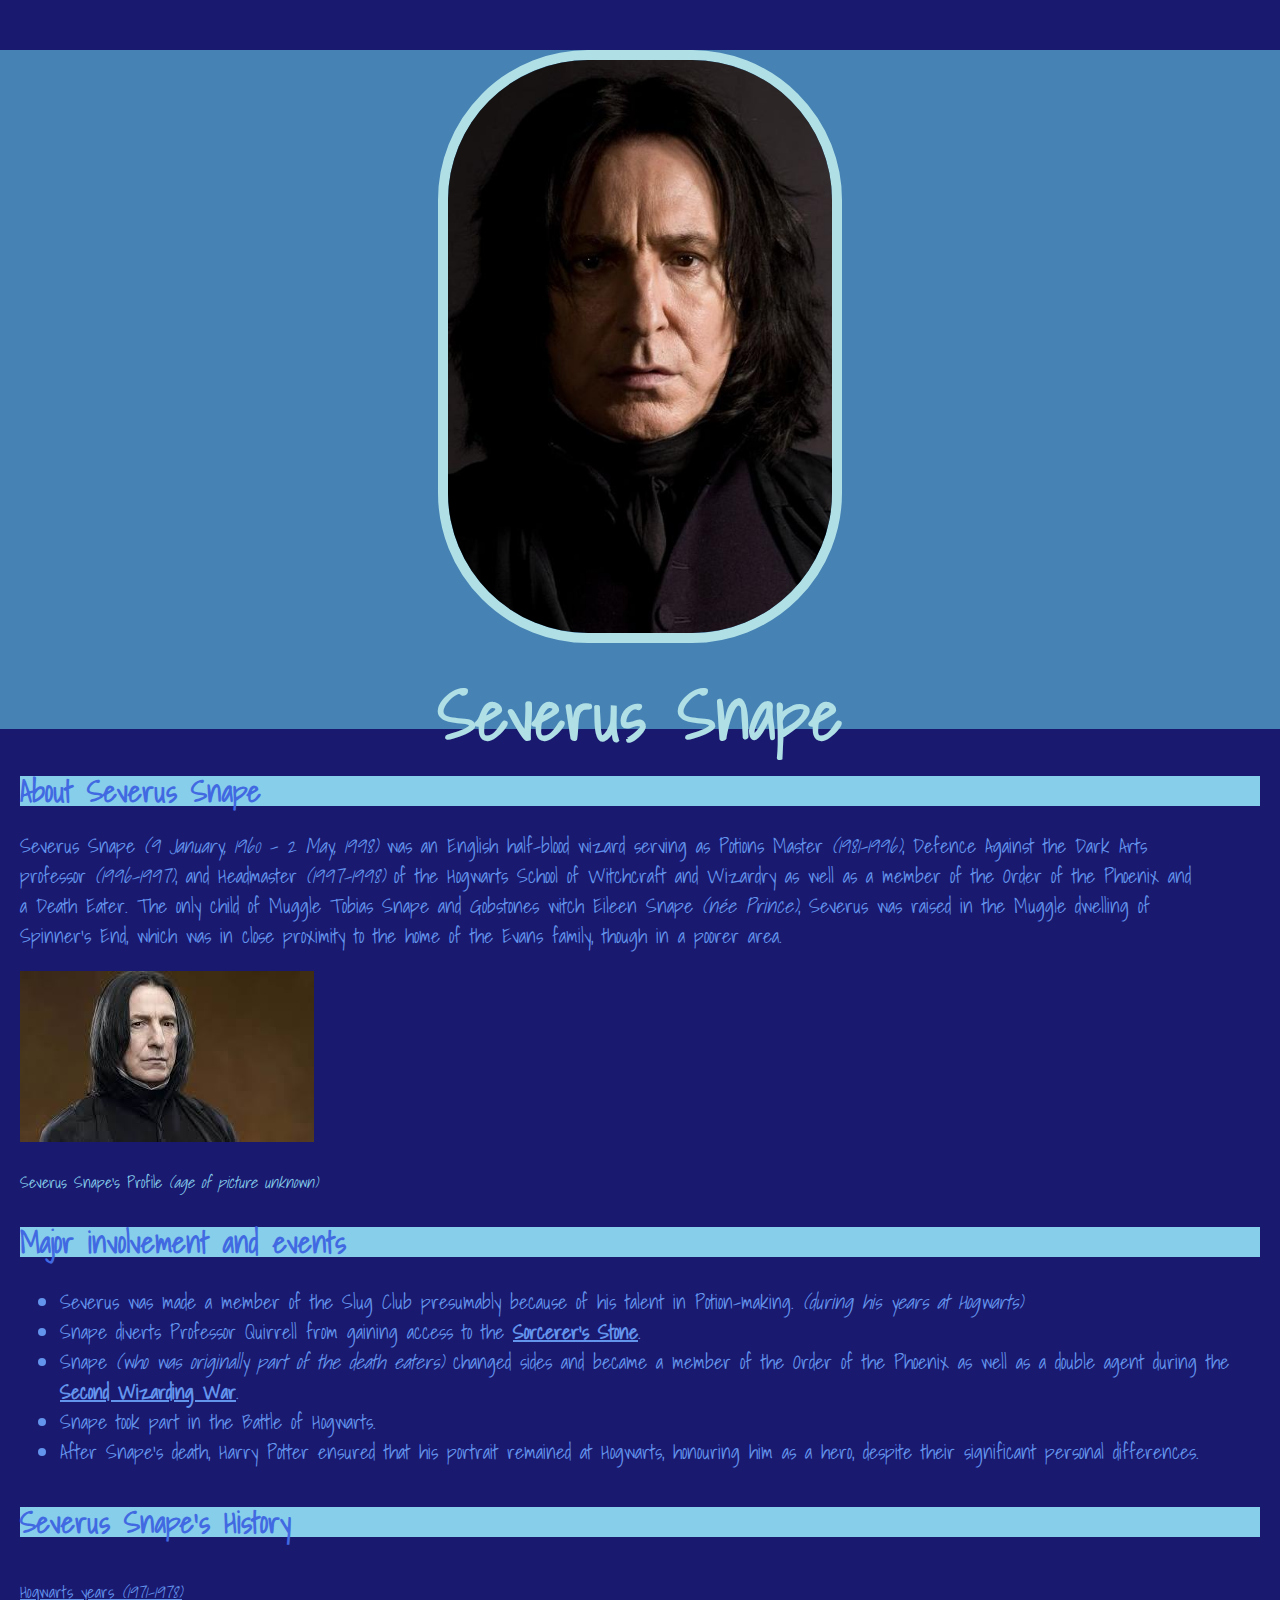
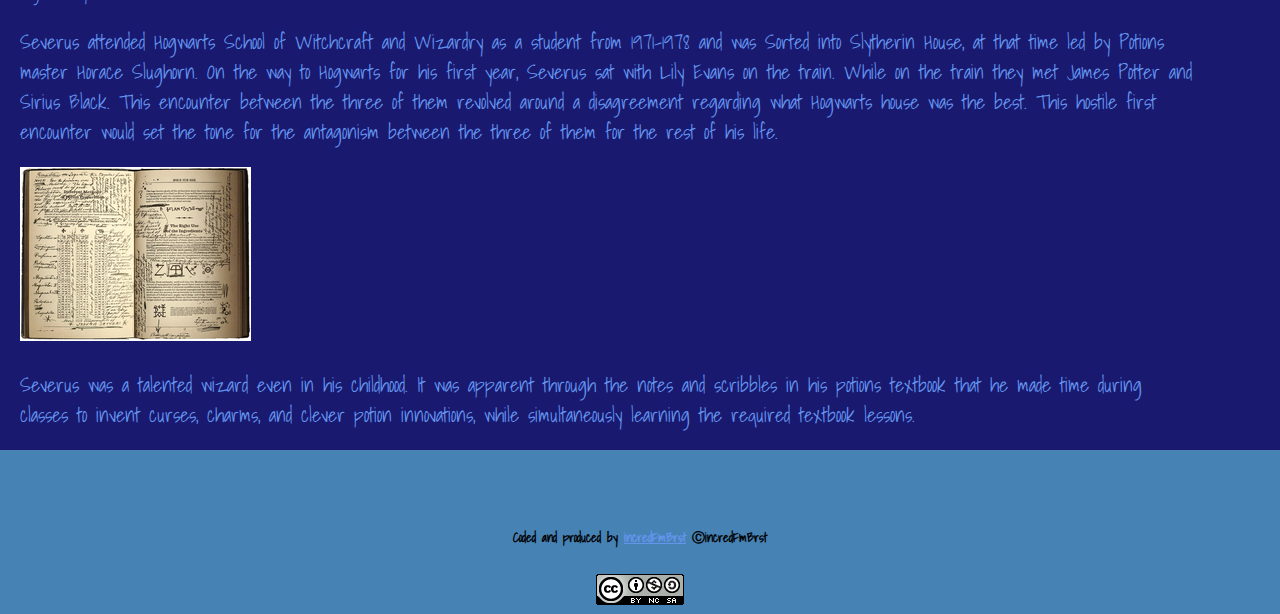
<file: index.html>
<!DOCTYPE html>
<html>
<head>
	<title>Severus Snape</title>
	<link rel="stylesheet" type="text/css" href="css/severussnape.css">
	<link href="https://fonts.googleapis.com/css2?family=Shadows+Into+Light&display=swap" rel="stylesheet">
</head>
<body>
	<!-- header element -->
	<header>
		<img src="img/severussnape2.jpeg">
		<h1 class="title">Severus Snape</h1>
	</header>

	<!-- main element, with description -->
	<main>
		<h2 class="subtitle">About Severus Snape</h2>
		<p class="paragraph">Severus Snape <i>(9 January, 1960 – 2 May, 1998)</i> was an English half-blood wizard serving as Potions Master <i>(1981-1996)</i>, Defence Against the Dark Arts professor <i>(1996-1997)</i>, and Headmaster <i>(1997-1998)</i> of the Hogwarts School of Witchcraft and Wizardry as well as a member of the Order of the Phoenix and a Death Eater. The only child of Muggle Tobias Snape and Gobstones witch Eileen Snape <i>(née Prince)</i>, Severus was raised in the Muggle dwelling of Spinner's End, which was in close proximity to the home of the Evans family, though in a poorer area.</p>
		<img src="img/severussnape.jpeg">
		<p class="imagecaption">Severus Snape's Profile <i>(age of picture unknown)</i></p>
		<h3 class="subtitle">Major involvement and events</h3>
			<ul class="paragraph">
				<li>Severus was made a member of the Slug Club presumably because of his talent in Potion-making. <i>(during his years at Hogwarts)</i></li>
				<li>Snape diverts Professor Quirrell from gaining access to the <a href="https://harrypotter.fandom.com/wiki/Philosopher's_Stone"><b>Sorcerer's Stone</b></a>.</li>
				<li>Snape <i>(who was originally part of the death eaters)</i> changed sides and became a member of the Order of the Phoenix as well as a double agent during the <a href="https://harrypotter.fandom.com/wiki/Second_Wizarding_War"><b>Second Wizarding War</b></a>.</li>
				<li>Snape took part in the Battle of Hogwarts.</li>
				<li>After Snape's death, Harry Potter ensured that his portrait remained at Hogwarts, honouring him as a hero, despite their significant personal differences.</li>
			</ul>
	<!-- severus snape history, not in order? -->
		<h4 class="subtitle">Severus Snape's History</h4>
		<p class="undertitle"><u>Hogwarts years <i>(1971-1978)</i></u></p>
		<p class="paragraph">Severus attended Hogwarts School of Witchcraft and Wizardry as a student from 1971-1978 and was Sorted into Slytherin House, at that time led by Potions master Horace Slughorn. On the way to Hogwarts for his first year, Severus sat with Lily Evans on the train. While on the train they met James Potter and Sirius Black. This encounter between the three of them revolved around a disagreement regarding what Hogwarts house was the best. This hostile first encounter would set the tone for the antagonism between the three of them for the rest of his life.</p>
		<img src="img/severussnapenotebook.jpeg">
		<p class="paragraph">Severus was a talented wizard even in his childhood. It was apparent through the notes and scribbles in his potions textbook that he made time during classes to invent curses, charms, and clever potion innovations, while simultaneously learning the required textbook lessons.</p>
	</main>
 	<footer>
 		<h5>Coded and produced by <a href="https://github.com/incredFmBrst">incredFmBrst</a> ⒸincredFmBrst</h5>
 		<img src="img/creativecommons.jpeg">
 	</footer>
</body>
</html>
</file>
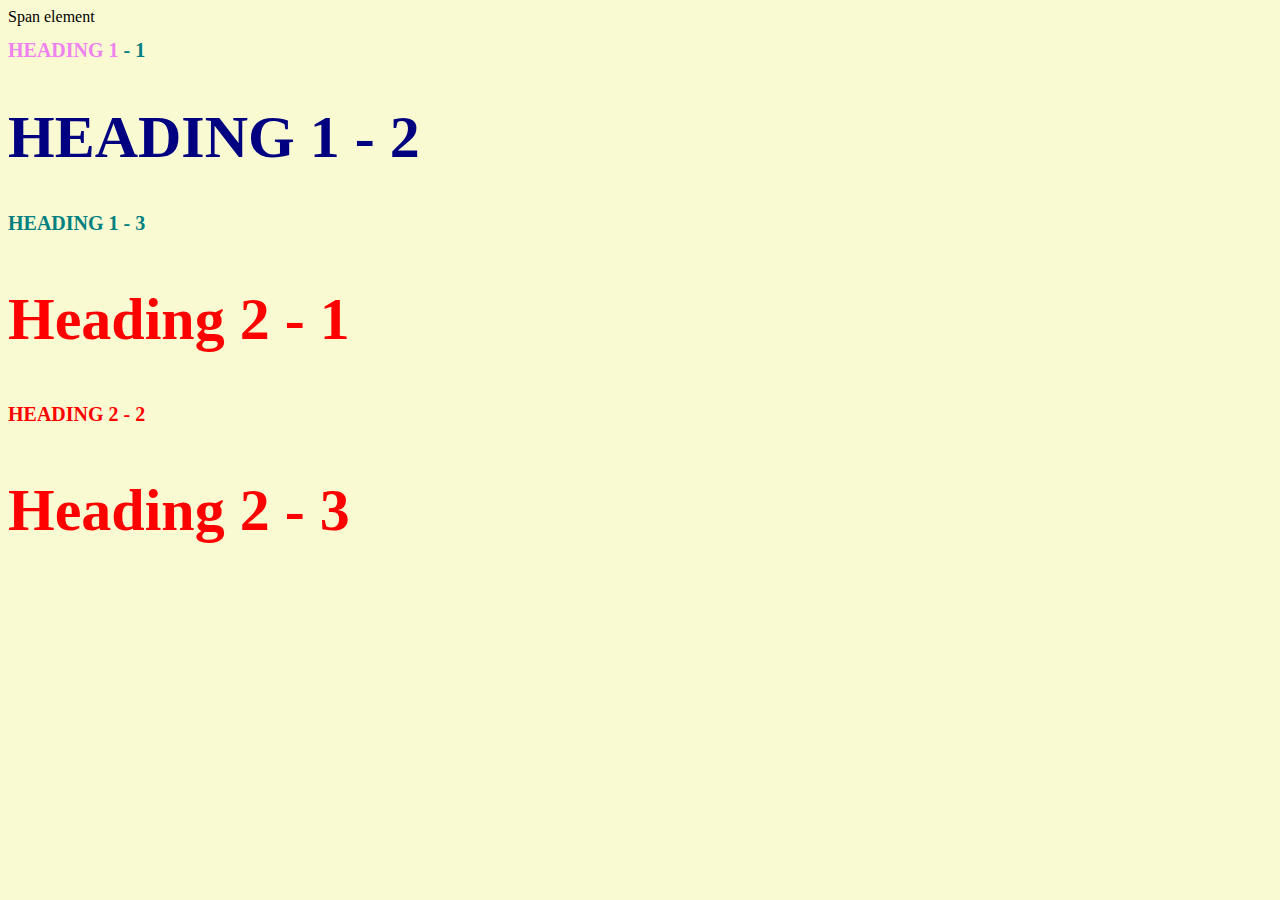
<file: style-test.html>
<!DOCTYPE html>
<html>
<head>
	<title>Style test</title>
	<link rel="stylesheet" type="text/css" href="css/test.css">
</head>
<body>
	<span>Span element</span>
	<h1 class="uppercase"><span>Heading 1</span> - 1</h1>
	<h1 class="big uppercase">Heading 1 - 2</h1>
	<h1 class="uppercase">Heading 1 - 3</h1>
	<h2 class="big">Heading 2 - 1</h2>
	<h2 class="uppercase">Heading 2 - 2</h2>
	<h2 class="big">Heading 2 - 3</h2>

</body>
</html>
</file>
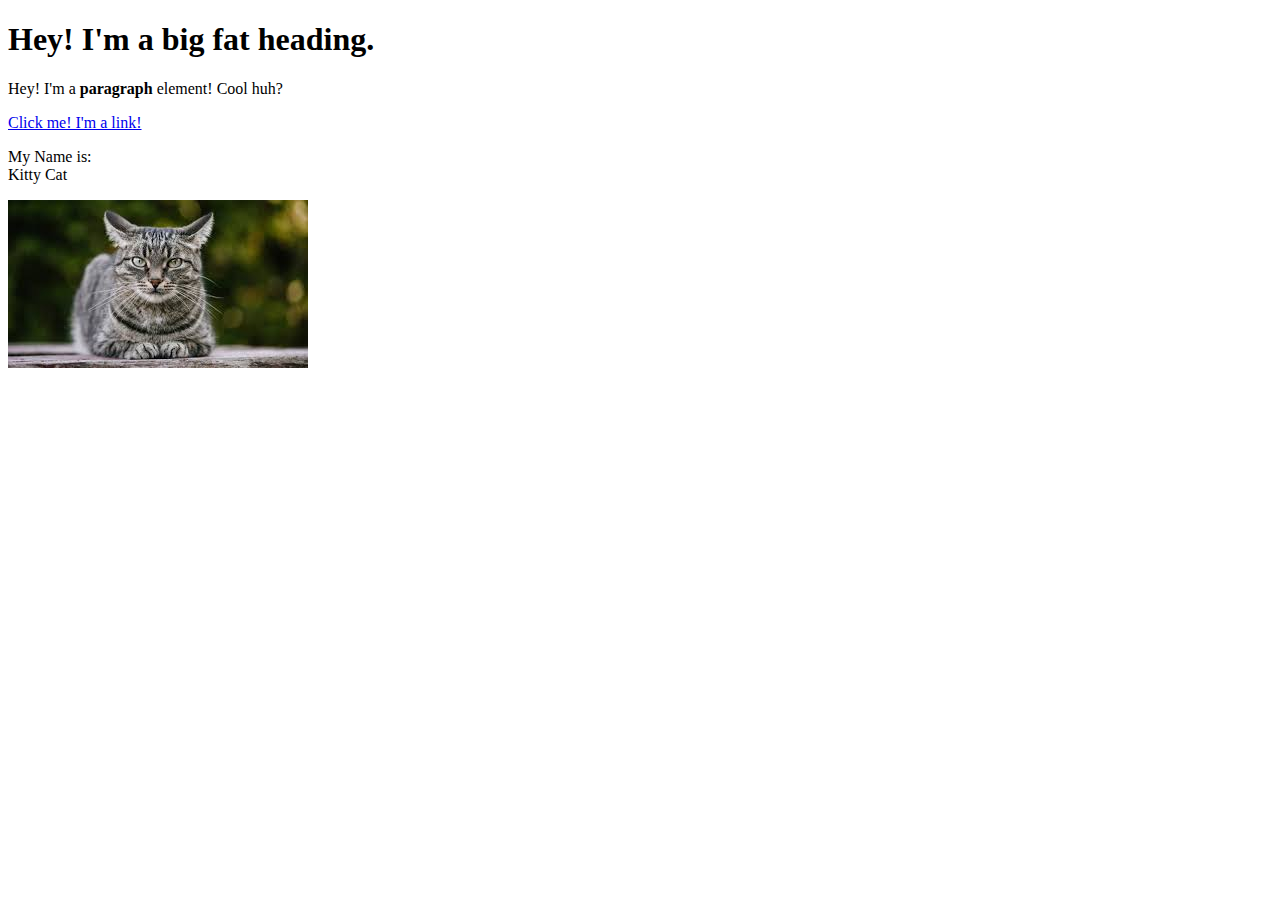
<file: test.html>
<!DOCTYPE html>
<html>
<head>
	<title>Test page</title>
</head>
<body>
	<h1>Hey! I'm a big fat heading.</h1>
	<p>Hey! I'm a <b>paragraph</b> element! Cool huh?</p>
	<a href="https://google.com" target="_blank" title="Let's go to Google!">Click me! I'm a link!</a>
	<p>My Name is:<br>
	Kitty Cat</p>
	<img src="img/cat.jpeg">
</body>
</html>
</file>
<file: css/severussnape.css>
body {
	background-color: #191970;
	margin: 0;
	font-family: 'Shadows Into Light', cursive;
	line-height: 30px;
	padding-top: 50px;
}
/* this is steelblue */
header {
	background-color: #4682B4;
	text-align: center;
}
/* powderblue */
header img {
	border-radius: 150px;
	width: 30%;
	border: 10px solid #B0E0E6;
}
main {
	padding: 0 20px;
}
/* this is cornflowerblue */
a {
	color: #6495ED;
}
/* this is darkturquoise */
a:hover {
	color:#00CED1;
}
footer {
	background-color: #4682B4;
	text-align: center;
	padding-top: 50px;
}
/* this is powderblue */
.title {
	font-size: 70px;
	color: #B0E0E6;
}
/* this is royal blue*/
.subtitle {
	font-size: 30px;
	color: #4169E1;
	background-color: #87CEEB;
}
/* this is cornflowerblue */
.paragraph {
	font-size: 20px;
	color: #6495ED;
	width: 95%;
}
/* this is skyblue */
.imagecaption {
	font-size: 16px;
	color: #87CEEB;
}
/* this is cornflowerblue */
.undertitle {
	font-size: 17px;
	color: #6495ED;
}
</file>
<file: css/test.css>
body{
	background-color: lightgoldenrodyellow;
}
h1{
	font-size: 20px;
	color: teal;
}
h2 {
	font-size: 20px;
	color: red;
}

.big {
	font-size: 60px;
}

.uppercase{
	text-transform: uppercase;
}

.big.uppercase{
	color: navy;
}
h1 span{
	color: violet;
}
</file>
